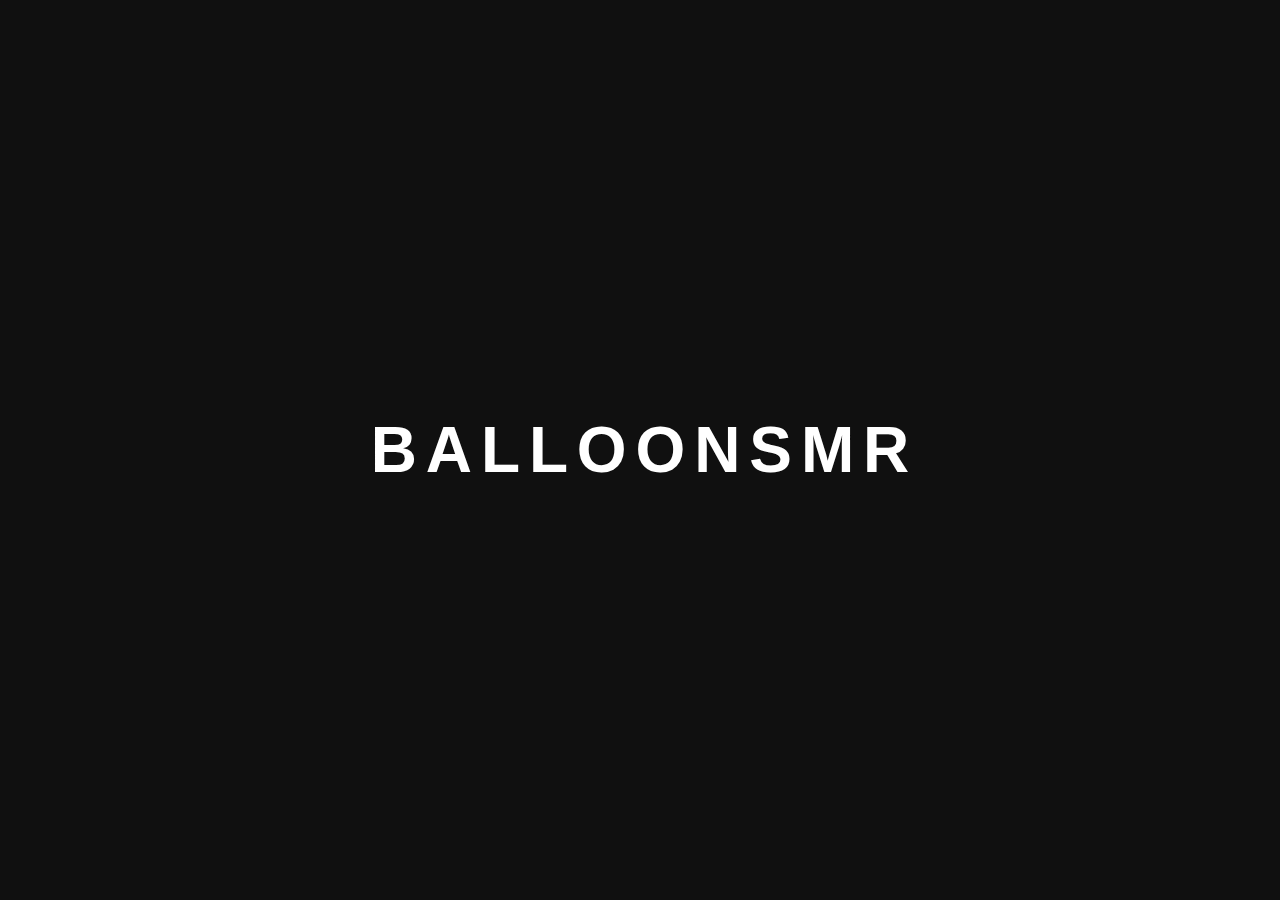
<file: buttontest.html>
<!DOCTYPE html>
<html lang="nl">
<head>
    <meta charset="UTF-8">
    <meta name="viewport" content="width=device-width, initial-scale=1.0">
    <title>Interactive Blinking Divs</title>
    <style>
body {
    display: flex;
    justify-content: center;
    align-items: center;
    height: 100vh;
    margin: 0;
    background: #101010;
    color: #fff;
    font-family: 'Arial', sans-serif;
}

.wave-text span {
    display: inline-block;
    font-size: 4rem;
    animation: wave 2s ease-in-out infinite;
}

.wave-text span:nth-child(n) {
    animation-delay: calc(0.2s * (var(--i) - 1));
}

.wave-text span:nth-child(1) { --i: 1; }
.wave-text span:nth-child(2) { --i: 2; }
.wave-text span:nth-child(3) { --i: 3; }
.wave-text span:nth-child(4) { --i: 4; }
.wave-text span:nth-child(5) { --i: 5; }
.wave-text span:nth-child(6) { --i: 6; }
.wave-text span:nth-child(7) { --i: 7; }
.wave-text span:nth-child(8) { --i: 8; }
.wave-text span:nth-child(9) { --i: 9; }
.wave-text span:nth-child(10) { --i: 10; }

@keyframes wave {
    0%, 100% {
        transform: translateY(0);
    }
    50% {
        transform: translateY(-20px);
    }
}


    </style>
</head>
<body>

    <div class="wave-container">
        <h1 class="wave-text">
                <span>B</span>
                <span>A</span>
                <span>L</span>
                <span>L</span>
                <span>O</span>
                <span>O</span>
                <span>N</span>
                <span>S</span>
                <span>M</span>
                <span>R</span>              
        </h1>
    </div>
    
</body>
</html>
</file>
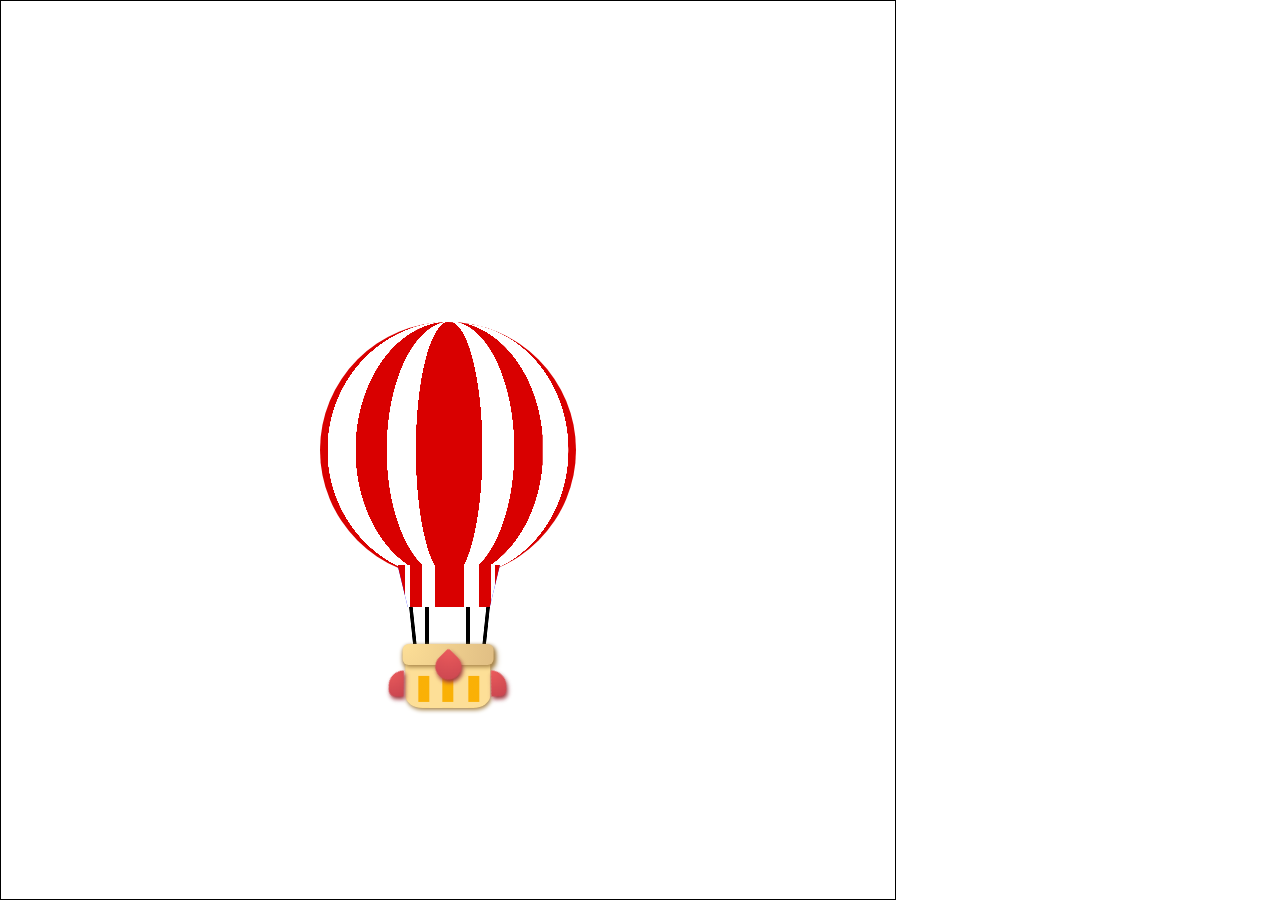
<file: index-week1.html>
<!DOCTYPE html>
<html lang="en">
  <head>
    <meta charset="UTF-8" />
    <meta name="viewport" content="width=device-width, initial-scale=1.0" />
    <title>Document</title>
  </head>

  <style>
    * {
      margin: 0;
      padding: 0;
      box-sizing: border-box;
    }

    :root {
      --size: 20vw;
      --height: 0vh;
      --hoogte: 0em;
      --balloon-color: #d90000;
      --balloon-color-secundaire: #fff;
    }

    body {
      display: grid;
      height: 100vh;
      place-items: baseline;
    }

    main {
      min-width: 70vw;
      height: 100vh;
      background: transparent;
      display: grid;
      place-items: center;
      overflow: hidden;

      border: solid 1px black;
    }

    ul {
      list-style: none;
    }

    /* ballon, ballononderkant en touwen styling */
    li:nth-child(1) {
      position: relative;
      height: calc(var(--size) + var(--height));
      width: var(--size);
      border-radius: 50%;
      aspect-ratio: 1;
      background-color: blue;
      background-repeat: no-repeat;

      transform: translateY(var(--hoogte));

      background-image: linear-gradient(
          90deg,
          transparent 49.5%,
          var(--balloon-color) 0 51.7%,
          transparent 51.7%
        ),
        radial-gradient(at right center, var(--balloon-color) 71%, transparent 71.1%),
        radial-gradient(at right center, var(--balloon-color-secundaire) 71%, transparent 71.1%),
        radial-gradient(at right center, var(--balloon-color) 71%, transparent 71.1%),
        radial-gradient(at right center, var(--balloon-color-secundaire) 71%, transparent 71.1%),
        radial-gradient(at right center, var(--balloon-color) 71%, transparent 71.1%),
        radial-gradient(at left center, var(--balloon-color) 71%, transparent 71.1%),
        radial-gradient(at left center, var(--balloon-color-secundaire) 71%, transparent 71.1%),
        radial-gradient(at left center, var(--balloon-color) 71%, transparent 71.1%),
        radial-gradient(at left center, var(--balloon-color-secundaire) 70%, transparent 70.1%),
        radial-gradient(at left center, var(--balloon-color) 71%, transparent 71.1%);

      background-size: 100% 100%, 13% 100%, 25% 100%, 37% 100%, 48% 100%,
        61% 100%, 13% 100%, 25% 100%, 37% 100%, 44.35% 100%, 61% 100%;

      background-position: 0 0, calc(100% - var(--size) + 58%) 0em,
        calc(100% - var(--size) + 68%) 0em, calc(100% - var(--size) + 81%) 0em,
        calc(100% - var(--size) + 98%) 0em, calc(100% - var(--size) + 130%) 0em,
        calc(100% - var(--size) + 73%) 0em, calc(100% - var(--size) + 101%) 0em,
        calc(100% - var(--size) + 138%) 0em, calc(100% - var(--size) + 175%) 0em,
        calc(100% - var(--size) + 284%) 0em;

      /* onderkant ballon  styling */
      &:after {
        content: "";
        position: absolute;
        top: calc(calc(var(--size) / 1.055) + var(--height));
        left: calc(var(--size) / 3.3);
        height: calc(var(--size) / 6);
        width: calc(var(--size) / 2.5);
        background-color: blue;
        clip-path: polygon(0 0, 100% 0, 90% 100%, 10% 100%);
        background-image: linear-gradient(
          90deg,
          var(--balloon-color) 7%,
          var(--balloon-color-secundaire) 0 12%,
          var(--balloon-color) 0 24%,
          var(--balloon-color-secundaire) 0 36%,
          var(--balloon-color) 0 65%,
          var(--balloon-color-secundaire) 0 79%,
          var(--balloon-color) 0 91%,
          var(--balloon-color-secundaire) 0 95%,
          var(--balloon-color) 0
        );
      }

      /* touwen styling */
      &:before {
        content: "";
        position: absolute;
        top: calc(calc(var(--size) / 1.0585 + 17%) + var(--height));
        left: calc(var(--size) / 2.89);
        height: calc(var(--size) / 6);
        width: calc(var(--size) / 3.15);
        background-color: transparent;
        background-image: 
          linear-gradient(90deg,transparent 20%, black 0 25%, transparent 25%),
          linear-gradient(84deg, transparent 5%, black 5.8% 9.2%, transparent 10%),
          linear-gradient(90deg, transparent 70%, black 0 75%, transparent 75%),
          linear-gradient(96deg, transparent 90%, black 90.8% 94.2%, transparent 95%)
      }
    }

    /* mandje styling */
    li:nth-child(2) {
      --border-radius-mandje: 20%;
      aspect-ratio: 1;

      position: absolute;
      height: calc(var(--size) / 4);
      width: calc(var(--size) / 3);

      transform: translate(100%, calc(var(--size) - 297% + var(--hoogte)));

      border-radius: var(--border-radius-mandje);
      filter: drop-shadow(#a68347 1px 2px 2px);

      background-image: linear-gradient(
          #fddf97 50%,
          transparent 0 90%,
          #fddf97 0
        ),
        linear-gradient(
          90deg,
          #fddf97 15%,
          hsl(42, 96%, 50%) 0 28%,
          #fddf97 0 44%,
          hsl(42, 96%, 50%) 0 57%,
          #fddf97 0 74%,
          hsl(42, 96%, 50%) 0 87%,
          #fddf97 0
        ),
        radial-gradient(circle at top left, #fddf97, #e0be84);
      /* streepjes styling */
      &::after {
        content: "";
        position: absolute;
        height: calc(var(--size) / 12);
        width: calc(var(--size) / 2.8);
        transform: translate(calc(var(--size) - 283%), 0);
        border-radius: 6px 6px;
        background: radial-gradient(circle at top left, #fddf97, #e0be84);
        filter: drop-shadow(#a68347 1px 2px 2px);
      }
    }
    /* zakjes stylng */
    li:nth-of-type(3) {
        position: absolute;
        height: calc(var(--size) / 10);
        width: calc(var(--size) / 10);
        background: radial-gradient(at top left, #ec5c5c, #c8444f);
        filter: drop-shadow(#9e343c 3px 1px 2px);
        border-top-left-radius: 30%;
        border-top-right-radius: 150%;
        border-bottom-right-radius: 150%;
        border-bottom-left-radius: 150%;
        transform: rotate(45deg) translate(calc(513% + var(--hoogte) / 1.42 + 15%), calc(var(--size) / 10 - 226% + var(--hoogte) / 1.42 + 15%));

        &::after{
            content: '';
            position: absolute;
            height: calc(var(--size) / 10);
            width: calc(var(--size) / 17);
            background: radial-gradient(circle at top left, #ec5c5c, #c8444f);
            border-radius: 50vw 0px 0px 20vw;
            transform: rotate(-44deg) translate(-319%, 84%);
        }

        &::before{
            content: '';
            position: absolute;
            height: calc(var(--size) / 10);
            width: calc(var(--size) / 17);
            background: radial-gradient(circle at top left, #ec5c5c, #c8444f);
            border-radius: 0 50vw 20vw 0;
            transform: rotate(-46deg) translate(356%, 84%);
        }
    }
  </style>

  <body>
    <main>
      <ul>
        <li></li>
        <li></li>
        <li></li>
      </ul>
    </main>
  </body>
</html>
</file>
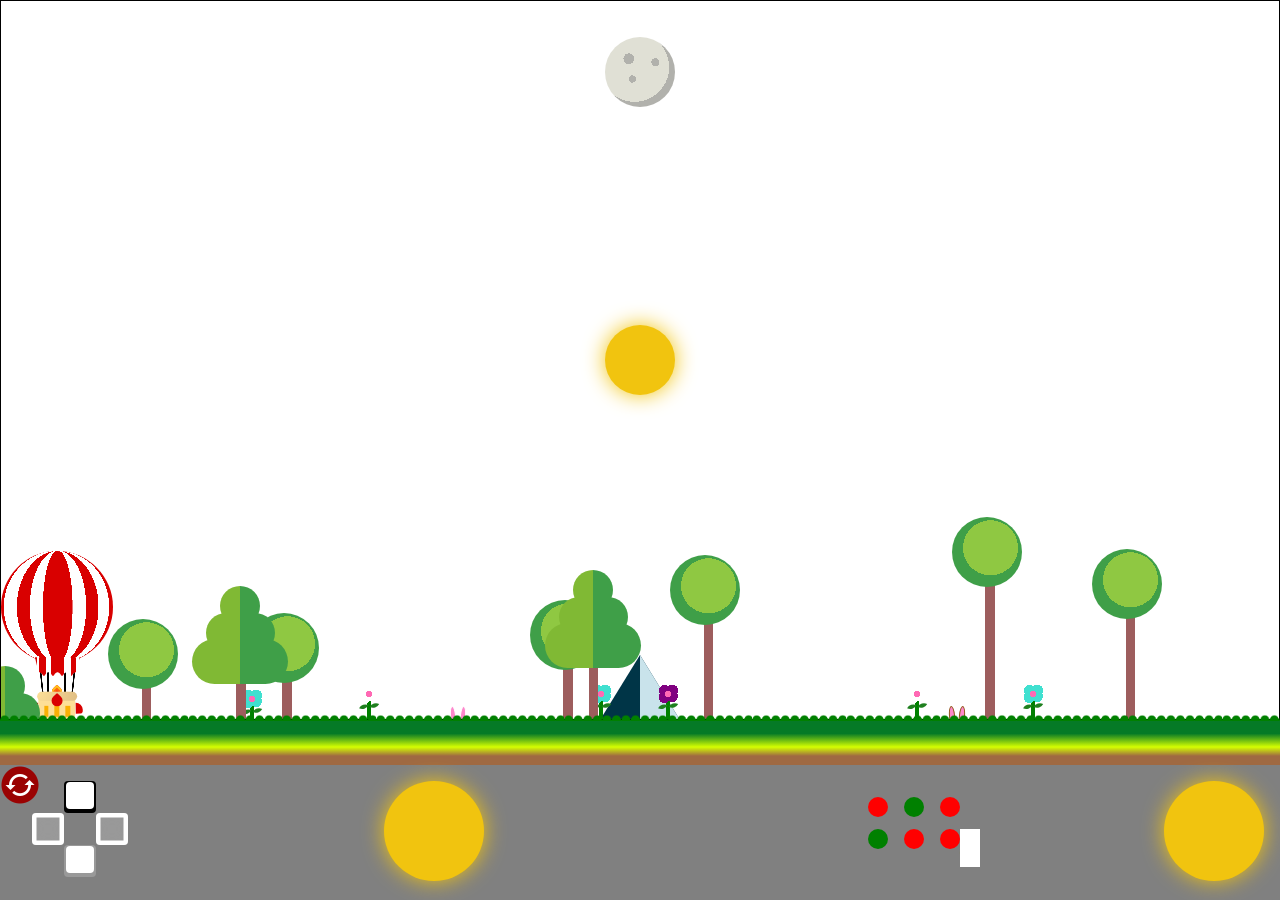
<file: index-week3.html>
<!DOCTYPE html>
<html lang="en">
  <head>
    <meta charset="UTF-8" />
    <meta name="viewport" content="width=device-width, initial-scale=1.0" />
    <title>Luchtballon</title>
    <link rel="stylesheet" href="css/style copy.css">
  </head>
  <body>
    <main>
      <section></section> <!-- zon -->
      <section></section> <!-- maan -->
      <ul>  <!-- balloon -->
        <li></li>
        <li></li>
        <li></li>
        <li></li>
      </ul>

      <ul>  <!-- wolken -->
        <li></li>
        <li></li>
        <li></li>
        <li></li>
        <li></li>
        <li></li>
        <li></li>
        <li></li>
      </ul>

      <p>*</p>    <!-- sterren -->
      <p>*</p>
      <p>*</p>
      <p>*</p>

      <ul>  <!-- bomen -->
        <li><div></div></li>  <!-- boom1 -->
        <li><div></div></li>
        <li><div></div></li>
        <li><div></div></li>
        <li><div></div></li>
        <li><div></div></li>
        <li><div></div></li>
        <li><div></div></li>
        <li><article></article></li>  <!-- boom2 -->
        <li><article></article></li>
        <li><article></article></li>
        <li><article></article></li>
        <li><article></article></li>
        <ol><li><div></div><div></div></li></ol>    <!-- bunny -->
        <ol><li><div></div><div></div></li></ol>    <!-- bunny -->
      </ul>

      <ul>
        <li></li>
        <li></li>
        <li></li>
        <li></li>
        <li></li>
        <li></li>
        <li></li>
        <li></li>
        <li></li>
        <li></li>
      </ul>

      <ul>
        <li></li>
      </ul>

    </main>
    <footer>
    </footer>
    <header>
      <!-- Checkboxen voor de posities links en rechts -->
      <input type="checkbox" id="ctrl-lr-1" hidden>
      <input type="checkbox" id="ctrl-lr-2" hidden>
      <input type="checkbox" id="ctrl-lr-3" hidden>
      <input type="checkbox" id="ctrl-lr-4" hidden>
      <input type="checkbox" id="ctrl-lr-5" hidden>
      <input type="checkbox" id="ctrl-lr-6" hidden>
      <input type="checkbox" id="ctrl-lr-7" hidden>
      <input type="checkbox" id="ctrl-lr-8" hidden>
      <input type="checkbox" id="ctrl-lr-9" hidden>
      <input type="checkbox" id="ctrl-lr-10" hidden>
      <input type="checkbox" id="ctrl-lr-11" hidden>
      <input type="checkbox" id="ctrl-lr-12" hidden>
      <input type="checkbox" id="ctrl-lr-13" hidden>
      <input type="checkbox" id="ctrl-lr-14" hidden>
      <input type="checkbox" id="ctrl-lr-15" hidden>
      <input type="checkbox" id="ctrl-lr-16" hidden>
      <input type="checkbox" id="ctrl-lr-17" hidden>
      <input type="checkbox" id="ctrl-lr-18" hidden>
      <input type="checkbox" id="ctrl-lr-19" hidden>

      <!-- Checkboxen voor de posities omhoog en omlaag -->
      <input type="checkbox" id="ctrl-tb-1" hidden>
      <input type="checkbox" id="ctrl-tb-2" hidden>
      <input type="checkbox" id="ctrl-tb-3" hidden>
      <input type="checkbox" id="ctrl-tb-4" hidden>
      <input type="checkbox" id="ctrl-tb-5" hidden>
      <input type="checkbox" id="ctrl-tb-6" hidden>
      <input type="checkbox" id="ctrl-tb-7" hidden>
      <input type="checkbox" id="ctrl-tb-8" hidden>
      <input type="checkbox" id="ctrl-tb-9" hidden>
      <input type="checkbox" id="ctrl-tb-10" hidden>
      <input type="checkbox" id="ctrl-tb-11" hidden>
      <input type="checkbox" id="ctrl-tb-12" hidden>

      <input type="checkbox" id="daynight" hidden>
      <input type="checkbox" id="mountain" hidden>
      



      <!-- left right controls -->
      <ul>

        <li>
          <label for="ctrl-lr-1"></label>
          <label for="ctrl-lr-2"></label>
          <label for="ctrl-lr-3"></label>
          <label for="ctrl-lr-4"></label>
          <label for="ctrl-lr-5"></label>
          <label for="ctrl-lr-6"></label>
          <label for="ctrl-lr-7"></label>
          <label for="ctrl-lr-8"></label>
          <label for="ctrl-lr-9"></label>
          <label for="ctrl-lr-10"></label>
          <label for="ctrl-lr-11"></label>
          <label for="ctrl-lr-12"></label>
          <label for="ctrl-lr-13"></label>
          <label for="ctrl-lr-14"></label>
          <label for="ctrl-lr-15"></label>
          <label for="ctrl-lr-16"></label>
          <label for="ctrl-lr-17"></label>
          <label for="ctrl-lr-18"></label>
          <label for="ctrl-lr-19"></label>
        </li>
      </ul>

       <!-- top bottom controls       -->
      <ul>
        <li><div></div></li>
        <li><div></div></li>
        <li>
          <label for="ctrl-tb-1"></label>
          <label for="ctrl-tb-2"></label>
          <label for="ctrl-tb-3"></label>
          <label for="ctrl-tb-4"></label>
          <label for="ctrl-tb-5"></label>
          <label for="ctrl-tb-6"></label>
          <label for="ctrl-tb-7"></label>
          <label for="ctrl-tb-8"></label>
          <label for="ctrl-tb-9"></label>
          <label for="ctrl-tb-10"></label>
          <label for="ctrl-tb-11"></label>
          <label for="ctrl-tb-12"></label>
        </li>
      </ul>



      <a href="index.html"><img src="redo.png"></a>

      <label for="daynight"></label>
      <label for="mountain"></label>

      <div>
        <label for="scale-balloon-sm"><input type="radio" id="scale-balloon-sm" name="scale-balloon" hidden></label>
        <label for="scale-balloon-m"><input type="radio" id="scale-balloon-m" name="scale-balloon" hidden checked></label>
        <label for="scale-balloon-l"><input type="radio" id="scale-balloon-l" name="scale-balloon" hidden></label>
      </div>
      <div>
        <label for="kleur-ballon-1"><input type="radio" id="kleur-ballon-1" name="kleur-ballon" hidden checked></label>
        <label for="kleur-ballon-2"><input type="radio" id="kleur-ballon-2" name="kleur-ballon" hidden></label>
        <label for="kleur-ballon-3"><input type="radio" id="kleur-ballon-3" name="kleur-ballon" hidden></label>
      </div>
      <div>
        <section></section>
        <h1>1</h1>
        <h1>2</h1>
        <h1>3</h1>
        <h1>4</h1>
        <h1>5</h1>
      </div>

    </header>
  </body>
</html>
</file>
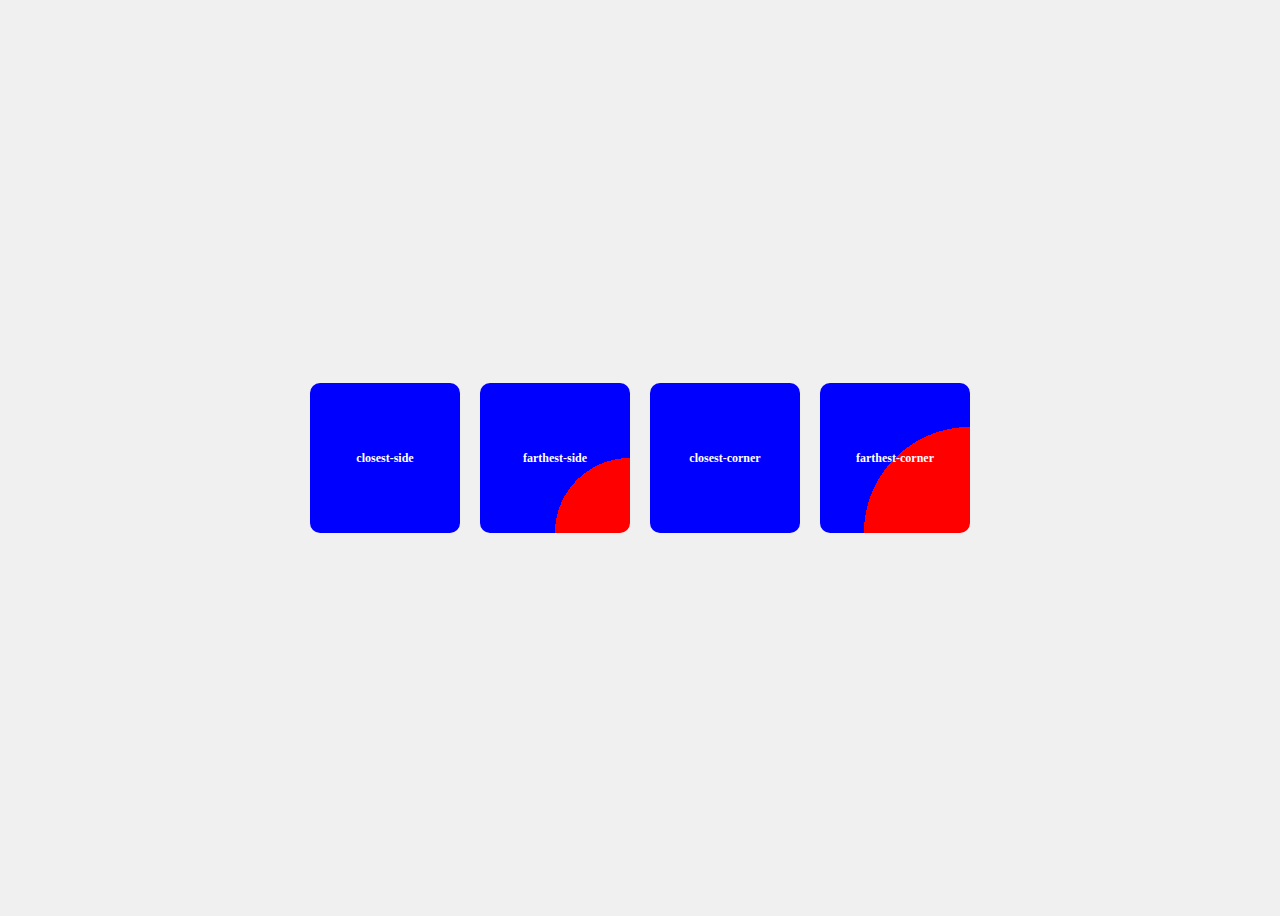
<file: radialgroootte.html>
<!DOCTYPE html>
<html lang="nl">
<head>
    <meta charset="UTF-8">
    <meta name="viewport" content="width=device-width, initial-scale=1.0">
    <title>Radial Gradient Groottes</title>
    <style>
        body {
            display: flex;
            gap: 20px;
            justify-content: center;
            align-items: center;
            height: 100vh;
            background-color: #f0f0f0;
        }

        .box {
            width: 150px;
            height: 150px;
            display: flex;
            align-items: center;
            justify-content: center;
            font-size: 12px;
            font-weight: bold;
            color: white;
            text-align: center;
            border-radius: 10px;
        }

        .closest-side {
            background: radial-gradient(closest-side at 100% 100%, red 50%, blue 50%);
        }

        .farthest-side {
            background: radial-gradient(farthest-side at 100% 100%, red 50%, blue 50%);
        }

        .closest-corner {
            background: radial-gradient(closest-corner at 100% 100%, red 50%, blue 50%);
        }

        .farthest-corner {
            background: radial-gradient(farthest-corner at 100% 100%, red 50%, blue 50%);
        }
    </style>
</head>
<body>

    <div class="box closest-side">closest-side</div>
    <div class="box farthest-side">farthest-side</div>
    <div class="box closest-corner">closest-corner</div>
    <div class="box farthest-corner">farthest-corner</div>

</body>
</html>
</file>
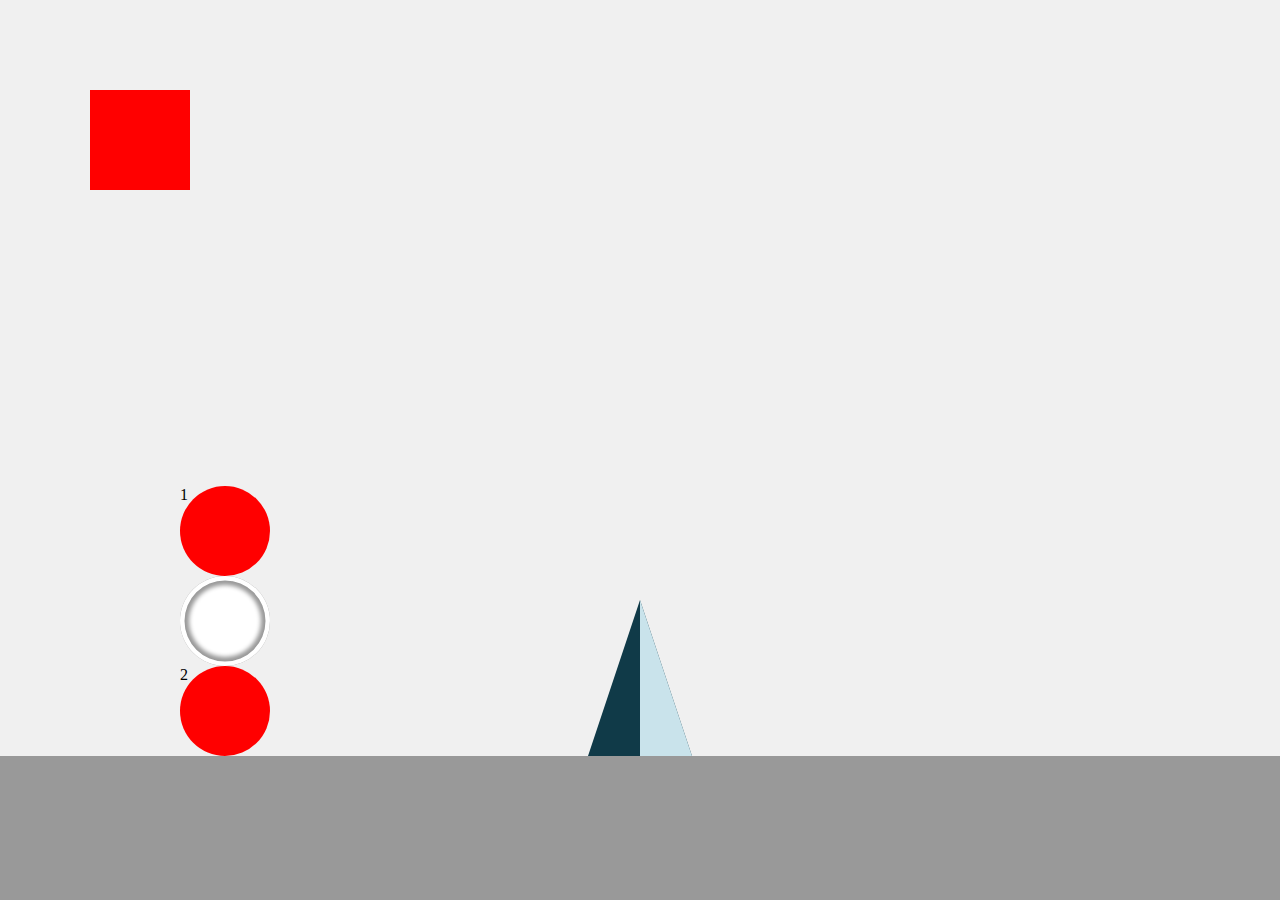
<file: test2.html>
<!DOCTYPE html>
<html lang="nl">
<head>
    <meta charset="UTF-8">
    <meta name="viewport" content="width=device-width, initial-scale=1.0">
    <title>Slider met Navigatie</title>
    <style>
        body {
            margin: 0;
            display: flex;
            justify-content: center;
            align-items: center;
            height: 100vh;
            background-color: #f0f0f0;
        }

        .container {
            position: absolute;
            width: 100%;
            height: 16vmin;
            left: 0;
            bottom: 0;
            background: #999;
        }

        #move {
            position: relative;
            width: 10vmin;
            height: 30vmin;
            left: 20vmin;
            bottom: 30vmin;
            overflow: hidden;
        }

        #move div {
            position: absolute;
            width: 10vmin;
            height: calc(20vmin * 10);
            display: flex;
            flex-direction: column;
            transition: transform 0.5s ease;
            z-index: 1;
            gap: 10vmin;
        }

        #move::before, #move::after {
            content: "";
            position: absolute;
            width: 10vmin;
            height: 10vmin;
            background: white;
            border-radius: 50%;
            box-shadow: inset 0 0 0 0.5vmin white, inset 0 0 0.5vmin 1vmin #999;
            z-index: 2;
            pointer-events: none;
            top: 10vmin;
        }


        #move label {
            width: 10vmin;
            background-color: red;
            height: 10vmin;
            border-radius: 50%;
            cursor: pointer;
        }

        input[type="checkbox"] {
            display: none;
        }

        /* Positiecontrole met :has() */
        body:has(#pos1:checked) #move div { transform: translateY(0); }
        body:has(#pos2:checked) #move div { transform: translateY(-20vmin); }
        body:has(#pos3:checked) #move div { transform: translateY(-40vmin); }
        body:has(#pos4:checked) #move div { transform: translateY(-60vmin); }
        body:has(#pos5:checked) #move div { transform: translateY(-80vmin); }
        body:has(#pos6:checked) #move div { transform: translateY(-100vmin); }
        body:has(#pos7:checked) #move div { transform: translateY(-120vmin); }
        body:has(#pos8:checked) #move div { transform: translateY(-140vmin); }
        body:has(#pos9:checked) #move div { transform: translateY(-160vmin); }
        body:has(#pos10:checked) #move div { transform: translateY(-180vmin); }
        

    
        body:has(#pos1:checked) .box{ top: 10vmin}
        body:has(#pos2:checked) .box{ top: 15vmin}
        body:has(#pos3:checked) .box{ top: 20vmin}
        body:has(#pos4:checked) .box{ top: 25vmin}
        body:has(#pos5:checked) .box{ top: 30vmin}
        body:has(#pos6:checked) .box{ top: 35vmin}
        body:has(#pos7:checked) .box{ top: 40vmin}
        body:has(#pos8:checked) .box{ top: 45vmin}
        

        .box{
            background-color: red;
            width: 100px;
            height: 100px;
            position: absolute;
            top: 10vmin;
            left: 10vmin;
        }
        .test{
            position: absolute;
            margin: auto;
            bottom: 0;
            left: 0;
            right: 0;
            width: 0;
            height: 0;
            border-style: solid;
            border-width: 0 100px 300px 100px;
            border-color: transparent transparent #103a48 transparent;

            &::before{
                content: "";
                position: absolute;
                margin: auto;
                width: 0;
                height: 0;
                border-style: solid;
                border-width: 300px 0 0 100px;
                border-color: transparent transparent transparent #c9e3eb;
            }
        }
    </style>
</head>
<body>
    <div class="test"></div>
    <div class="box"></div>
    <div class="container">
        <!-- Checkboxen voor de posities -->
        <input type="checkbox" id="pos1" hidden>
        <input type="checkbox" id="pos2" hidden>
        <input type="checkbox" id="pos3" hidden>
        <input type="checkbox" id="pos4" hidden>
        <input type="checkbox" id="pos5" hidden>
        <input type="checkbox" id="pos6" hidden>
        <input type="checkbox" id="pos7" hidden>
        <input type="checkbox" id="pos8" hidden>
        <input type="checkbox" id="pos9" hidden>
        <input type="checkbox" id="pos10" hidden>

        <!-- De slider met labels -->
        <div id="move">
            <div>
                <label for="pos1" class="step">1</label>
                <label for="pos2" class="step">2</label>
                <label for="pos3" class="step">3</label>
                <label for="pos4" class="step">4</label>
                <label for="pos5" class="step">5</label>
                <label for="pos6" class="step">6</label>
                <label for="pos7" class="step">7</label>
                <label for="pos8" class="step">8</label>
                <label for="pos9" class="step">9</label>
                <label for="pos10" class="step">10</label>
            </div>
        </div>
    </div>
</body>
</html>
</file>
<file: css/style copy.css>
* {
  margin: 0;
  padding: 0;
  box-sizing: border-box;
  user-select: none;
}

html{
  /* overflow: hidden; */
}

ul, li{
    list-style: none;
}

:root {
  --size: clamp(5rem, 15vw, 7rem);
  --height: 0vh;
  --hoogte: 200px;
  --balloon-color: #d90000;
  --balloon-color-secundaire: #fff;
  --button-left-right-size:clamp(1.8em, 5vw, 2em);
  --daynight-time: 5s;
  --size-moon-sun: 70px;
}

body {
  display: grid;
  height: 100vh;
  place-items: baseline;
  grid-template-rows: 1fr 1fr;
  /* background-image: linear-gradient(to bottom, #b7eaff 0%,#94dfff 100%); */
  /* background: linear-gradient(to bottom, #071B26 0%,#071B26 30%,#8A3B12 80%,#240E03 100%) */
  /* animation: sky 20s linear infinite; */
}

main {
  min-width: 100%;
  height: 80vh;
  display: grid;
  place-items: center;
  overflow: hidden;
  position: relative;
  border: solid 1px black;
  z-index: -3;

  section:nth-of-type(1){
    background: #f1c40f;
    box-shadow: 0px 0px 21px 0px #f1c40f;
    width: var(--size-moon-sun);
    height: var(--size-moon-sun);
    border-radius: 50%;
    
    position: absolute;
    /* transform: translate(36vw, -11vh); */
  }
  section:nth-of-type(2){
    background: #E0E0D5;
    background-image: 
    radial-gradient(circle at 42% 43%, transparent 61%, #B1B1AC 0%), radial-gradient(circle at 34% 31%, #B1B1AC 8%, transparent 0%), radial-gradient(circle at 72% 36%, #B1B1AC 6%, transparent 0%), radial-gradient(circle at 39% 60%, #B1B1AC 6%, transparent 0%);
    box-shadow: 0px 0px 21px 0px #fff;
    width: var(--size-moon-sun);
    height: var(--size-moon-sun);
    border-radius: 50%;
    position: absolute;

    transform: translate(0vw, -32vh);
  }

  ul:first-of-type {
  position: absolute;
  bottom: calc(var(--size) /2);
  left: 0;
  z-index: 1;
  transition: all 500ms linear(
    /* Start to 1st bounce */
    0, 0.004, 0.016, 0.035, 0.063 9.1%, 0.141, 0.25, 0.391, 0.563, 0.765, 1,
    /* 1st to 2nd bounce */
    0.891, 0.813 45.5%, 0.785, 0.766, 0.754, 0.75, 0.754, 0.766, 0.785, 0.813 63.6%, 0.891, 1 72.7%,
    /* 2nd to 3rd bounce */
    0.973, 0.953, 0.941, 0.938, 0.941, 0.953, 0.973, 1,
    /* 3rd bounce to end */
    0.988, 0.984, 0.988, 1
  ); /* custom */


      /* ballon, ballononderkant en touwen styling */
  li:nth-child(1) {
  position: relative;
  height: calc(var(--size) + var(--height));
  width: var(--size);
  border-radius: 50%;
  aspect-ratio: 1;
  background-color: blue;
  background-repeat: no-repeat;

  background-image: linear-gradient(
      90deg,
      transparent 49%,
      var(--balloon-color) 0 52%,
      transparent 0
    ),
    radial-gradient(at right center, var(--balloon-color) 71%, transparent 71.1%),
    radial-gradient(at right center, var(--balloon-color-secundaire) 71%, transparent 71.1%),
    radial-gradient(at right center, var(--balloon-color) 71%, transparent 71.1%),
    radial-gradient(at right center, var(--balloon-color-secundaire) 71%, transparent 71.1%),
    radial-gradient(at right center, var(--balloon-color) 71%, transparent 71.1%),
    radial-gradient(at left center, var(--balloon-color) 71%, transparent 71.1%),
    radial-gradient(at left center, var(--balloon-color-secundaire) 71%, transparent 71.1%),
    radial-gradient(at left center, var(--balloon-color) 71%, transparent 71.1%),
    radial-gradient(at left center, var(--balloon-color-secundaire) 70%, transparent 70.1%),
    radial-gradient(at left center, var(--balloon-color) 71%, transparent 71.1%);

  background-size: 100% 100%, 13% 100%, 25% 100%, 37% 100%, 48% 100%,
    61% 100%, 13% 100%, 25% 100%, 37% 100%, 44.35% 100%, 61% 100%;

  background-position: 0 0, calc(100% - var(--size) + 58%) 0em,
    calc(100% - var(--size) + 68%) 0em, calc(100% - var(--size) + 81%) 0em,
    calc(100% - var(--size) + 98%) 0em, calc(100% - var(--size) + 130%) 0em,
    calc(100% - var(--size) + 73%) 0em, calc(100% - var(--size) + 101%) 0em,
    calc(100% - var(--size) + 138%) 0em, calc(100% - var(--size) + 175%) 0em,
    calc(100% - var(--size) + 284%) 0em;

  /* onderkant ballon  styling */
  &:after {
    content: "";
    position: absolute;
    top: calc(calc(var(--size) / 1.055) + var(--height));
    left: calc(var(--size) / 3.3);
    height: calc(var(--size) / 6);
    width: calc(var(--size) / 2.5);
    background-color: blue;
    clip-path: polygon(0 0, 100% 0, 90% 100%, 10% 100%);

    mask-image: url(../onderkantluchtballon.png);
    mask-size: cover;
    mask-repeat: no-repeat;
    mask-position: center;
    mask-mode: luminance;
    
    background-image: linear-gradient(90deg, 
      var(--balloon-color) 5%, 
      var(--balloon-color-secundaire) 0 9.5%, 
      var(--balloon-color) 0 23.4%, 
      var(--balloon-color-secundaire) 0 35.6%, 
      var(--balloon-color) 0 65.3%, 
      var(--balloon-color-secundaire) 0 79.4%, 
      var(--balloon-color) 0 91.2%, 
      var(--balloon-color-secundaire) 0 97%, 
      var(--balloon-color) 0);
  }

  /* touwen styling */
  &:before {
    content: "";
    position: absolute;
    top: calc(calc(var(--size) / 1.0585 + 12%) + var(--height));
    left: calc(var(--size) / 2.89);
    height: calc(var(--size) / 5);
    width: calc(var(--size) / 3.15);
    background-color: transparent;
    background-image: 
      linear-gradient(90deg,transparent 20%, black 0 25%, transparent 25%),
      linear-gradient(84deg, transparent 5%, black 5.8% 9.2%, transparent 10%),
      linear-gradient(90deg, transparent 70%, black 0 75%, transparent 75%),
      linear-gradient(96deg, transparent 90%, black 90.8% 94.2%, transparent 95%)
  }
}

/* mandje styling */
li:nth-child(2) {
  z-index: 3;
  --border-radius-mandje: 20%;
  aspect-ratio: 1;

  position: absolute;
  height: calc(var(--size) / 4);
  width: calc(var(--size) / 3);

  transform: translate(100%, calc(var(--size) - 297%));

  border-radius: var(--border-radius-mandje);

  background-image: linear-gradient(
      #fddf97 50%,
      transparent 0 90%,
      #fddf97 0
    ),
    linear-gradient(
      90deg,
      #fddf97 15%,
      hsl(42, 96%, 50%) 0 28%,
      #fddf97 0 44%,
      hsl(42, 96%, 50%) 0 57%,
      #fddf97 0 74%,
      hsl(42, 96%, 50%) 0 87%,
      #fddf97 0
    ),
    radial-gradient(circle at top left, #fddf97, #e0be84);
  /* streepjes styling */
  &::after {
    content: "";
    position: absolute;
    height: calc(var(--size) / 12);
    width: calc(var(--size) / 2.8);
    transform: translate(calc(var(--size) - 283%), 0);
    border-radius: 6px 6px;
    background: radial-gradient(circle at top left, #fddf97, #e0be84);
  }
}
/* zakjes stylng */
li:nth-of-type(3) {
  z-index: 4;
    position: absolute;
    height: calc(var(--size) / 10);
    width: calc(var(--size) / 10);
    background: var(--balloon-color);
    border-top-left-radius: 30%;
    border-top-right-radius: 150%;
    border-bottom-right-radius: 150%;
    border-bottom-left-radius: 150%;
    transform: rotate(45deg) translate(calc(52.3% * 10), calc(-11.5% * 10));

    &::after{
        content: '';
        position: absolute;
        height: calc(var(--size) / 10);
        width: calc(var(--size) / 17);
        background: var(--balloon-color);
        border-radius: 50vw 0px 0px 20vw;
        transform: rotate(-44deg) translate(-319%, 84%);
    }

    &::before{
        content: '';
        position: absolute;
        height: calc(var(--size) / 10);
        width: calc(var(--size) / 17);
        background: var(--balloon-color);
        border-radius: 0 50vw 20vw 0;
        transform: rotate(-46deg) translate(356%, 84%);
    }
}

li:nth-of-type(4) {
  z-index: 2;
  position: absolute;
  width: calc(var(--size) / 11);
  height: calc(var(--size) / 11);
  background-color: #F33C04;
  border-top-left-radius: 30%;
  border-top-right-radius: 150%;
  border-bottom-right-radius: 150%;
  border-bottom-left-radius: 150%;
  transform: rotate(45deg) translate(518%, -189%);
  box-shadow: 1px 1px 0 1px #FFC11F inset, 2px 2px 0 2px #FE650C inset;
  transition: box-shadow 10s;
}

}
/* wolk  */
ul:nth-of-type(2){
    position: absolute;
    top: 2vh;
    --wolk-color: #fff;
    --wolk-size: 1;


    li{
        position: absolute;
        height: clamp(1em, 3vw, calc(var(--wolk-size) * 1.5em / 10));
        width: clamp(3em, 10vw, calc(var(--wolk-size) * 5.5em / 10)) ;
        background-color: var(--wolk-color);
        border-radius: 5rem;
        bottom: 0;
        animation: --wolken calc(var(--index-wolk-snelheid) / 2 * 80s) linear infinite;
        left: -77vw;
        top: calc(var(--index-wolk)* 1.6em);
        z-index: 2;

        &::after{
        content: '';
        position: absolute;
        width: clamp(27px, 5vw, calc(var(--wolk-size) * 49px / 10));
        height: clamp(30px, 6vw, calc(var(--wolk-size) * 47px / 10));
        border-radius: 50%;
        background-color: var(--wolk-color);
        /* background-image: radial-gradient(circle at 41% 78%, transparent 69%, #fff 0); */
        right: 10%;
        bottom: 0;
    }

    &::before{
        content: '';
        position: absolute;
        width: clamp(21px, 5vw, calc(var(--wolk-size) * 40px / 10));
        height: clamp(25px, 5vw, calc(var(--wolk-size) * 40px / 10));
        border-radius: 50%;
        background-color: var(--wolk-color);
        /* background-image: radial-gradient(circle at 35% 22%, #fff 9%, transparent 0); */
        bottom: 0;
        left: 10%;
    }
  }

    li:nth-of-type(1){--index-wolk-snelheid:2;  --index-wolk: 1; animation-delay: 0s; --wolk-size:6; z-index: 0;};
    li:nth-of-type(2){--index-wolk-snelheid:2; --index-wolk: 2; animation-delay: 30s; --wolk-size:7; };
    li:nth-of-type(3){--index-wolk-snelheid:3; --index-wolk: 3; animation-delay: 55s; --wolk-size:10;};
    li:nth-of-type(4){--index-wolk-snelheid:3; --index-wolk: 4; animation-delay: 2s; --wolk-size:9;};
    li:nth-of-type(5){--index-wolk-snelheid:4;  --index-wolk: 5; animation-delay: 0s; --wolk-size:6; z-index: 0;};
    li:nth-of-type(6){--index-wolk-snelheid:4; --index-wolk: 4; animation-delay: 45s; --wolk-size:7;};
    li:nth-of-type(7){--index-wolk-snelheid:5; --index-wolk: 5; animation-delay: 15s; --wolk-size:11; z-index: 0;}};
    li:nth-of-type(8){--index-wolk-snelheid:5; --index-wolk: 2; animation-delay: 70s; --wolk-size:6; z-index: 0;};
}

/* bomen styling */
ul:nth-of-type(3){
  position: absolute;
  bottom: 0;
  height: 100%;
  width: 100%;
  container-type: inline-size;
	container-name: --trees;

  li{
    position: absolute;
    width: clamp(.4em, 4vw, .6em);
    height: clamp(2em, calc(var(--index-stam) * 1.5vw), 12em);
    background: #9D5D5D;
    bottom: 0;
    left: calc(var(--index-stam) * 11%);
    /* boom 1 styling */
    div {
      position: absolute;
      width: clamp(70px, 2em, 5em);
      height: clamp(70px, 2em, 5em);
      border-radius: 50%;
      top: -68px;
      right: -27px;
      background: #3F9F48;
      background-image: radial-gradient(circle at 55% 44%, #8FC842 50%, transparent 50%);
    }
  }

  li:nth-of-type(2n + 4){
    height: clamp(2em, calc(var(--index-stam) * 1vw), 12em);
  }
  > li:nth-of-type(1){--index-stam: 1;};
  > li:nth-of-type(2){--index-stam: 2;};
  > li:nth-of-type(3){--index-stam: 3; z-index: 2;};
  > li:nth-of-type(4){--index-stam: 4;};
  > li:nth-of-type(5){--index-stam: 5;};
  > li:nth-of-type(6){--index-stam: 6;};
  > li:nth-of-type(7){--index-stam: 7;};
  > li:nth-of-type(8){--index-stam: 8;};
  > li:nth-of-type(9){--index-stam: 9;};
  > li:nth-of-type(10){--index-stam: 2;};
  > li:nth-of-type(11){--index-stam: 5;};
  > li:nth-of-type(12){--index-stam: 7;};

  li:nth-of-type(n + 9){
    left: calc(var(--index-stam) * 9.2%);
    z-index: 100;
    height: clamp(5em, calc(var(--index-stam)* 1.5vw), 9em);

    /* boom 2 styling */
    article{
      position: absolute;
      left: -2.73rem;
      width: 6em;
      height: 2.8em;
      background-image: linear-gradient(to right, #80b934 50%, #3F9F48 0);
      
      border-radius: 2em;
      &::before, &::after{
        content: '';
        position: absolute;
        width: 4.3em;
        height: 2.5em;
        background-image: linear-gradient(to right, #80b934 50%, #3F9F48 0);
        border-radius: 2em;
        top: -26px;
        left: 14.3%;
      }

      &::after{
        top: -53px;
        width: 2.5em;
        left: 29%;
      }

    }
  }

  ol:hover{
    transform: translateY(-25px);
  }

  ol {
    --rabbit: #ffffff;

    left: 35%;
    bottom: -25px;
    width: 22px;
    height: 50px;
    position: absolute;
    animation: --rabbit 6s ease infinite;
   
     li {
      width: 20px;
      height: 22px;
      background-color: var(--rabbit);
      border-radius: 50%;
      &:after {
       content: "";
       position: absolute;
       top: 8px;
       left: 5px;
       background-color: black;
       border-radius: 50%;
       height: 3px;
       width: 3px;
       box-shadow: 8px 0 black;
      }
      &:before {
       content: "";
       position: absolute;
       top: 13px;
       left: 9px;
       background-color: #ff8cd0;
       border-radius: 50%;
       height: 3px;
       width: 3px;
      }
 
      div {
       left: 2px;
       top: -16px;
       height: 19px;
       width: 6px;
       background: #fd87cc;
       border: var(--rabbit) solid 1.5px;
       border-radius: 50% 50% 0 0;
       transform: rotate(-5deg);
      }
      div:nth-child(2) {
       left: auto;
       right: 2px;
       transform: rotate(5deg);
      }
     }
    }
    ol:nth-of-type(2){
      left: 74%;
      --rabbit: #8f5615;
      animation-delay: 1s;
    }

  
   }

   p{
    position: absolute;
    left: clamp(2.5em,calc(var(--index-ster) * 19vw),50em);
    top: clamp(3.5em, calc(var(--index-ster) * 7vh),6em);	
    font-size: clamp(.3em, calc(var(--index-ster) * 1vw), 2em);
    color: #fff;
    text-shadow: 0px 0px 25px #FFF;
    transition: 5s;
    opacity: 0;
    z-index: -2;
   }

   p:nth-of-type(1){--index-ster: 1;}
   p:nth-of-type(2){--index-ster: 2;}
   p:nth-of-type(3){--index-ster: 3;}
   p:nth-of-type(4){--index-ster: 4;}


   ul:nth-of-type(4){
    position: absolute;
    bottom: 0;
    height: 100%;
    width: 100%;
    container-type: inline-size;
    container-name: --flowers;

    --bloem-kleur-1: hotpink;
    --bloem-kleur-2: gold;

    --bloem-blad-kleur-1: #fff;
    --bloem-blad-kleur-2: purple;
    --bloem-blad-kleur-3: turquoise;
    

      
      li{
        position: absolute;
        bottom: 0;
        left: calc(var(--index-bloem) * 13%);
        width: 4px;
        height: clamp(10px,calc(var(--index-bloem) * 1vw) ,24px);
        background: green;
        animation: --bloem 10s linear infinite;

        &::after{
          content: '';
          position: absolute;
          width: 20px;
          height: 20px;
          top: -11px;
          left: -8px;
          background: radial-gradient(circle at 50% 50%, var(--bloem-kleur-1) 21%, transparent 0), radial-gradient(circle at 32% 67%, var(--bloem-blad-kleur-1) 30%, transparent 0), radial-gradient(circle at 71% 62%, var(--bloem-blad-kleur-1) 30%, transparent 0), radial-gradient(circle at 71% 32%, var(--bloem-blad-kleur-1) 30%, transparent 0), radial-gradient(circle at 33% 33%, var(--bloem-blad-kleur-1) 30%, transparent 0);
        }

        &::before{
          content: '';
          position: absolute;
          width: 7px;
          height: 7px;
          border-radius: 0 70px;
          background-color: #1f801f;
          box-shadow: -6px -9px #1f801f;
          left: 4px;
          top: 7px;
          transform: rotate(-63deg);
        }
      }

      li:nth-of-type(2n + 2)::after{
        background: radial-gradient(circle at 50% 50%, var(--bloem-kleur-2) 21%, transparent 0), radial-gradient(circle at 32% 67%, var(--bloem-blad-kleur-2) 30%, transparent 0), radial-gradient(circle at 71% 62%, var(--bloem-blad-kleur-2) 30%, transparent 0), radial-gradient(circle at 71% 32%, var(--bloem-blad-kleur-2) 30%, transparent 0), radial-gradient(circle at 33% 33%, var(--bloem-blad-kleur-2) 30%, transparent 0);;
      }

      li:nth-of-type(2n + 6)::after{
        background: radial-gradient(circle at 50% 50%, var(--bloem-kleur-1) 21%, transparent 0), radial-gradient(circle at 32% 67%, var(--bloem-blad-kleur-2) 30%, transparent 0), radial-gradient(circle at 71% 62%, var(--bloem-blad-kleur-2) 30%, transparent 0), radial-gradient(circle at 71% 32%, var(--bloem-blad-kleur-2) 30%, transparent 0), radial-gradient(circle at 33% 33%, var(--bloem-blad-kleur-2) 30%, transparent 0);;
      }

      li:nth-of-type(3n + 2)::after{
        background: radial-gradient(circle at 50% 50%, var(--bloem-kleur-1) 21%, transparent 0), radial-gradient(circle at 32% 67%, var(--bloem-blad-kleur-3) 30%, transparent 0), radial-gradient(circle at 71% 62%, var(--bloem-blad-kleur-3) 30%, transparent 0), radial-gradient(circle at 71% 32%, var(--bloem-blad-kleur-3) 30%, transparent 0), radial-gradient(circle at 33% 33%, var(--bloem-blad-kleur-3) 30%, transparent 0);;
      }


      li:nth-of-type(1){--index-bloem: 1;}
      li:nth-of-type(2){--index-bloem: 1.5;}
      li:nth-of-type(3){--index-bloem: 2.2;}
      li:nth-of-type(4){--index-bloem: 3.3;}
      li:nth-of-type(5){--index-bloem: 3.6;}
      li:nth-of-type(6){--index-bloem: 4;}
      li:nth-of-type(7){--index-bloem: 4.3;}
      li:nth-of-type(8){--index-bloem: 6.2;}
      li:nth-of-type(9){--index-bloem: 5.5;}
      li:nth-of-type(10){--index-bloem: 7;}

  }

  
  ul:nth-of-type(5){
    position: absolute;
    bottom: 0;
    height: 100%;
    width: 100%;
    --width-mountain: clamp(14em, 30vw, 25em);
    --height-mountain: clamp(30em, 69vw, 39em);
    --bottom-mountain: -35em;

    

    li {
      position: absolute;
      margin: auto;
      bottom: var(--bottom-mountain);
      left: 0;
      right: 0;
      width: 0;
      height: 0;
      border-style: solid;
      border-width: 0 var(--width-mountain) var(--height-mountain) var(--width-mountain);
      border-color: transparent transparent #003547  transparent;
      z-index: -1;
      transition: bottom 5s;
      &::before {
        content: "";
        position: absolute;
        margin: auto;
        width: 0;
        height: 0;
        border-style: solid;
        border-width: var(--height-mountain) 0 0 var(--width-mountain);
        border-color: transparent transparent transparent #c9e3eb;
      }
    }


  }



   @keyframes --rabbit {
    0%,
    80%,
    100% {
     transform: translateY(0px);
    }
    40%,
    60% {
     transform: translateY(-25px);
    }
   }

   @container --flowers (inline-size < 700px){
    li:nth-of-type(2n) {
      display: none;
    }
  
  }

  @container --flowers (inline-size < 1600px){
    li:nth-of-type(3n + 1) {
      display: none;
    }


  }

@container --trees (inline-size < 700px){
  li:nth-of-type(2n) {
    display: none;
  }

  li:nth-of-type(1), li:nth-of-type(7){
    display: none;
  }

  li:last-of-type{
    display: block;
  }
}

@container --trees (inline-size < 1600px){
  li:nth-of-type(3n) {
    display: none;
  }
}

@keyframes --sun {
  0% {
    background: #ff670f;
    transform: translate(-52vw, -6vh);
  }
  50% {
    background: #f1c40f;
    transform: translate(-26vw, -18vh);
  }
  100% {
    background: #f1c40f;
    transform: translate(0, -32vh);
  }
  /* 75% {
    background: #f1c40f;
    transform: translate(36vw, -1vh);
  }
  100% {
    background: #d80000;
    transform: translate(63vw, 3vh);
  } */
}

@keyframes --sky {
  0% {
    background: linear-gradient(to bottom, #020111 10%,#3a3a52 100%);
    }
  50% {
    background: linear-gradient(to bottom, #82addb 0%,#ebb2b1 100%);
  }
  80% {
    background: linear-gradient(to bottom, #94c5f8 1%,#a6e6ff 70%,#b1b5ea 100%);;
    }

  100%{
    background: linear-gradient(to bottom, #90dffe 0%,#38a3d1 100%);
    }
  /* 75% {
    background: linear-gradient(to bottom, #1e528e 0%,#728a7c 50%,#e9ce5d 100%);
  }
  100% {
    background: linear-gradient(to bottom, #071B26 0%,#071B26 30%,#8A3B12 80%,#240E03 100%);
  } */
}

@keyframes --moon{
  0% {
    transform: translate(0, -32vh);
  }
  50% {
    transform: translate(36vw, -18vh);
  }
  100% {
    transform: translate(63vw, -6vh);
  }
}

@keyframes --sun2 {
  0% {
    background: #f1c40f;
    transform: translate(0, -32vh);
  }
  
  50% {
    background: #f1c40f;
    ttransform: translate(36vw, -18vh);
  }
  100% {
    background: #d80000;
    transform: translate(63vw, -6vh);
  }
}

@keyframes --moon2{
  0% {
    transform: translate(-52vw, -6vh);
  }
  50% {
    transform: translate(-26vw, -18vh);
  }
  100% {
    transform: translate(0, -32vh);
  }
}

@keyframes --sky2 {
  0% {
    background: linear-gradient(to bottom, #90dffe 0%,#38a3d1 100%);
    }
  70% {
    background: linear-gradient(to bottom, #1e528e 0%,#728a7c 50%,#e9ce5d 100%);
  }
  92% {
    background: linear-gradient(to bottom, #071B26 0%,#071B26 30%,#8A3B12 80%,#240E03 100%);
  }
  100%{
    background: linear-gradient(to bottom, #020111 10%,#3a3a52 100%);
  }
}

@keyframes --bloem {
  25% {
    transform: skewX(8deg);
  }
  75% {
      transform: skewX(-8deg);
  }
}


@keyframes --gelatine {
  from, to { transform: scale(1, 1); }
  25% { transform: scale(0.9, 1.1); }
  50% { transform: scale(1.1, 0.9); }
  75% { transform: scale(0.95, 1.05); }
}

@keyframes --wolken{
  0%{
    transform: translateX(0)
  }
  100%{
    transform: translateX(140vw)
  }
}

@keyframes --sterren-blink{
  0%{opacity: 1;}
  50%{opacity: .1;}
  100%{opacity: 1;}
  }

  
@keyframes --sterren-scale {
  0%   { transform: scale(0.7,0.7); }
  50%  { transform: scale(1,1); }
  100% { transform: scale(0.7,0.7); }
}

@keyframes --sterren-weg{
  0%{opacity: 1;}
  100%{opacity: 0;}
}

@keyframes --sterren-hier{
  0%{opacity: 0;transform: translate(-50vw, 25vh);}
  100%{opacity: 1;}
}

@keyframes --vuurtje{
  0%{transform: rotate(45deg) translate(518%, -189%);}
  50%{transform: rotate(45deg) translate(407%, -158%);
    width: calc(var(--size) / 9);
    height: calc(var(--size) / 9);}
  100%{transform: rotate(45deg) translate(518%, -189%);
    width: calc(var(--size) / 11);
    height: calc(var(--size) / 11);}
}

footer{
  width: 100%;
  height: 5vh;
  background-image: linear-gradient(to bottom, #057a26 30%, #d5ff00 60%, #9F6942 80% 0);
  border: none;
  position: relative;

  &::after{
    content:'';
    position: absolute;
    top: -1.2em;
    width: 100%;
    height: 20px;
    background:green;
    mask-image: url(../grass.png);
    mask-size: contain;
    mask-mode: luminance;
    z-index: 3;
  }
}

/* left right controls */
header{

    &:has(#ctrl-lr-1:checked) > ul:first-of-type > li{ transform: translateX(calc(var(--button-left-right-size) * -2)); };
    &:has(#ctrl-lr-2:checked) > ul:first-of-type > li{ transform: translateX(calc(var(--button-left-right-size) * -4)); };
    &:has(#ctrl-lr-3:checked) > ul:first-of-type > li{ transform: translateX(calc(var(--button-left-right-size) * -6)); };
    &:has(#ctrl-lr-4:checked) > ul:first-of-type > li{ transform: translateX(calc(var(--button-left-right-size) * -8)); };
    &:has(#ctrl-lr-5:checked) > ul:first-of-type > li{ transform: translateX(calc(var(--button-left-right-size) * -10)); }; 
    &:has(#ctrl-lr-6:checked) > ul:first-of-type > li{ transform: translateX(calc(var(--button-left-right-size) * -12)); } ;
    &:has(#ctrl-lr-7:checked) > ul:first-of-type > li{ transform: translateX(calc(var(--button-left-right-size) * -14)); } ;
    &:has(#ctrl-lr-8:checked) > ul:first-of-type > li{ transform: translateX(calc(var(--button-left-right-size) * -16)); } ;
    &:has(#ctrl-lr-9:checked) > ul:first-of-type > li{ transform: translateX(calc(var(--button-left-right-size) * -18)); } ;
    &:has(#ctrl-lr-10:checked) > ul:first-of-type > li{ transform: translateX(calc(var(--button-left-right-size) * -20)); };
    &:has(#ctrl-lr-11:checked) > ul:first-of-type > li{ transform: translateX(calc(var(--button-left-right-size) * -22)); };
    &:has(#ctrl-lr-12:checked) > ul:first-of-type > li{ transform: translateX(calc(var(--button-left-right-size) * -24)); };
    &:has(#ctrl-lr-13:checked) > ul:first-of-type > li{ transform: translateX(calc(var(--button-left-right-size) * -26)); };
    &:has(#ctrl-lr-14:checked) > ul:first-of-type > li{ transform: translateX(calc(var(--button-left-right-size) * -28)); };
    &:has(#ctrl-lr-15:checked) > ul:first-of-type > li{ transform: translateX(calc(var(--button-left-right-size) * -30)); };
    &:has(#ctrl-lr-16:checked) > ul:first-of-type > li{ transform: translateX(calc(var(--button-left-right-size) * -32)); };
    &:has(#ctrl-lr-17:checked) > ul:first-of-type > li{ transform: translateX(calc(var(--button-left-right-size) * -34)); };
    &:has(#ctrl-lr-18:checked) > ul:first-of-type > li{ transform: translateX(calc(var(--button-left-right-size) * -36)); };
    &:has(#ctrl-lr-19:checked) > ul:first-of-type > li{ transform: translateX(calc(var(--button-left-right-size) * -38)); };
}

body:has(#ctrl-lr-1:not(:checked)) header > ul:first-of-type::before{ background-color: #999;}
body:has(#ctrl-lr-19:checked) header > ul:first-of-type::after { background-color: #999;}

body:has(#ctrl-lr-1:checked) main > ul:first-of-type{ left: 5vw}
body:has(#ctrl-lr-2:checked) main > ul:first-of-type{ left: 10vw}
body:has(#ctrl-lr-3:checked) main > ul:first-of-type{ left: 15vw}
body:has(#ctrl-lr-4:checked) main > ul:first-of-type{ left: 20vw}
body:has(#ctrl-lr-5:checked) main > ul:first-of-type{ left: 25vw}
body:has(#ctrl-lr-6:checked) main > ul:first-of-type{ left: 30vw}
body:has(#ctrl-lr-7:checked) main > ul:first-of-type{ left: 35vw}
body:has(#ctrl-lr-8:checked) main > ul:first-of-type{ left: 40vw}
body:has(#ctrl-lr-9:checked) main > ul:first-of-type{ left: 45vw}
body:has(#ctrl-lr-10:checked) main > ul:first-of-type{ left: 50vw}
body:has(#ctrl-lr-11:checked) main > ul:first-of-type{ left: 55vw}
body:has(#ctrl-lr-12:checked) main > ul:first-of-type{ left: 60vw}
body:has(#ctrl-lr-13:checked) main > ul:first-of-type{ left: 65vw}
body:has(#ctrl-lr-14:checked) main > ul:first-of-type{ left: auto; right: 25vw;}
body:has(#ctrl-lr-15:checked) main > ul:first-of-type{ left: auto; right: 20vw;}
body:has(#ctrl-lr-16:checked) main > ul:first-of-type{ left: auto; right: 15vw;}
body:has(#ctrl-lr-17:checked) main > ul:first-of-type{ left: auto; right: 10vw;}
body:has(#ctrl-lr-18:checked) main > ul:first-of-type{ left: auto; right: 5vw;}
body:has(#ctrl-lr-19:checked) main > ul:first-of-type{ left: auto; right: 0;}

/* top bottom controls */

body:has(#ctrl-tb-1:checked)  header > ul:nth-of-type(2) > li:nth-of-type(3){ transform: translateY(calc(var(--button-left-right-size) * 2));}
body:has(#ctrl-tb-2:checked)  header > ul:nth-of-type(2) > li:nth-of-type(3){ transform: translateY(calc(var(--button-left-right-size) * 4));}
body:has(#ctrl-tb-3:checked)  header > ul:nth-of-type(2) > li:nth-of-type(3){ transform: translateY(calc(var(--button-left-right-size) * 6));}
body:has(#ctrl-tb-4:checked)  header > ul:nth-of-type(2) > li:nth-of-type(3){ transform: translateY(calc(var(--button-left-right-size) * 8));}
body:has(#ctrl-tb-5:checked)  header > ul:nth-of-type(2) > li:nth-of-type(3){ transform: translateY(calc(var(--button-left-right-size) * 10));}
body:has(#ctrl-tb-6:checked)  header > ul:nth-of-type(2) > li:nth-of-type(3){ transform: translateY(calc(var(--button-left-right-size) * 12));}
body:has(#ctrl-tb-7:checked)  header > ul:nth-of-type(2) > li:nth-of-type(3){ transform: translateY(calc(var(--button-left-right-size) * 14));}
body:has(#ctrl-tb-8:checked)  header > ul:nth-of-type(2) > li:nth-of-type(3){ transform: translateY(calc(var(--button-left-right-size) * 16))}
body:has(#ctrl-tb-9:checked)  header > ul:nth-of-type(2) > li:nth-of-type(3){ transform: translateY(calc(var(--button-left-right-size) * 18));}
body:has(#ctrl-tb-10:checked) header > ul:nth-of-type(2) > li:nth-of-type(3) { transform: translateY(calc(var(--button-left-right-size) * 20));}
body:has(#ctrl-tb-11:checked)  header > ul:nth-of-type(2) > li:nth-of-type(3){ transform: translateY(calc(var(--button-left-right-size) * 22));}
body:has(#ctrl-tb-12:checked)  header > ul:nth-of-type(2) > li:nth-of-type(3){ transform: translateY(calc(var(--button-left-right-size) * 24));}


body:has(#ctrl-tb-1:not(:checked)) header > ul:nth-of-type(2) > li:nth-of-type(2) > div{ background: #999;}
body:has(#ctrl-tb-12:checked) header > ul:nth-of-type(2) > li:first-of-type > div{ background-color: #999;}

body:has(#ctrl-tb-1:checked) header > ul:first-of-type > li{left: calc(var(--button-left-right-size)* 2);}
body:has(#ctrl-tb-1:not(:checked)) header > ul:first-of-type > li{top: 10rem; }

body:has(#ctrl-tb-1:not(:checked)) header > ul:first-of-type::after, 
body:has(#ctrl-tb-1:not(:checked)) header > ul:first-of-type::before { background-color:#999;}

/* body:has(#ctrl-tb-1:checked) header > ul:nth-of-type(2)::before {animation: --button-tb-1 .1s linear none;}
body:has(#ctrl-tb-2:checked) header > ul:nth-of-type(2)::before {animation: --button-tb-2 .1s linear none;}
body:has(#ctrl-tb-3:checked) header > ul:nth-of-type(2)::before {animation: --button-tb-3 .1s linear none;}
body:has(#ctrl-tb-4:checked) header > ul:nth-of-type(2)::before {animation: --button-tb-4 .1s linear none;}
body:has(#ctrl-tb-5:checked) header > ul:nth-of-type(2)::before {animation: --button-tb-5 .1s linear none;}
body:has(#ctrl-tb-6:checked) header > ul:nth-of-type(2)::before {animation: --button-tb-6 .1s linear none;}
body:has(#ctrl-tb-7:checked) header > ul:nth-of-type(2)::before {animation: --button-tb-7 .1s linear none;}
body:has(#ctrl-tb-8:checked) header > ul:nth-of-type(2)::before {animation: --button-tb-8 .1s linear none;}
body:has(#ctrl-tb-9:checked) header > ul:nth-of-type(2)::before {animation: --button-tb-9 .1s linear none;}
body:has(#ctrl-tb-10:checked) header > ul:nth-of-type(2)::before {animation: --button-tb-10 .1s linear none;}
body:has(#ctrl-tb-11:checked) header > ul:nth-of-type(2)::before {animation: --button-tb-11 .1s linear none;}
body:has(#ctrl-tb-12:checked) header > ul:nth-of-type(2)::before {animation: --button-tb-12 .1s linear none;}

body:has(#ctrl-tb-1:not(:checked)) header > ul:nth-of-type(2)::before {animation: none;}
body:has(#ctrl-tb-2:not(:checked)) header > ul:nth-of-type(2)::before {animation: none;}
body:has(#ctrl-tb-3:not(:checked)) header > ul:nth-of-type(2)::before {animation: none;}
body:has(#ctrl-tb-4:not(:checked)) header > ul:nth-of-type(2)::before {animation: none;}
body:has(#ctrl-tb-5:not(:checked)) header > ul:nth-of-type(2)::before {animation: none;}
body:has(#ctrl-tb-6:not(:checked)) header > ul:nth-of-type(2)::before {animation: none;}
body:has(#ctrl-tb-7:not(:checked)) header > ul:nth-of-type(2)::before {animation: none;}
body:has(#ctrl-tb-8:not(:checked)) header > ul:nth-of-type(2)::before {animation: none;}
body:has(#ctrl-tb-9:not(:checked)) header > ul:nth-of-type(2)::before {animation: none;}
body:has(#ctrl-tb-10:not(:checked)) header > ul:nth-of-type(2)::before {animation: none;}
body:has(#ctrl-tb-11:not(:checked)) header > ul:nth-of-type(2)::before {animation: none;}
body:has(#ctrl-tb-12:not(:checked)) header > ul:nth-of-type(2)::before {animation: none;}

body:has(#ctrl-tb-1:not(:checked)) header > ul:nth-of-type(2)::after {animation: --button-tb-b-1 .1s linear none;}
body:has(#ctrl-tb-2:not(:checked)) header > ul:nth-of-type(2)::after {animation: --button-tb-b-2 .1s linear none;}
body:has(#ctrl-tb-3:not(:checked)) header > ul:nth-of-type(2)::after {animation: --button-tb-b-3 .1s linear none;}

@keyframes --button-tb-1{0%{background: #999;} 100%{background: white;} }
@keyframes --button-tb-2{0%{background: #999;} 100%{background: white;} }
@keyframes --button-tb-3{0%{background: #999;} 100%{background: white;} }
@keyframes --button-tb-4{0%{background: #999;} 100%{background: white;} }
@keyframes --button-tb-5{0%{background: #999;} 100%{background: white;} }
@keyframes --button-tb-6{0%{background: #999;} 100%{background: white;} }
@keyframes --button-tb-7{0%{background: #999;} 100%{background: white;} }
@keyframes --button-tb-8{0%{background: #999;} 100%{background: white;} }
@keyframes --button-tb-9{0%{background: #999;} 100%{background: white;} }
@keyframes --button-tb-10{0%{background: #999;} 100%{background: white;} }
@keyframes --button-tb-11{0%{background: #999;} 100%{background: white;} }
@keyframes --button-tb-12{0%{background: #999;} 100%{background: white;} }

@keyframes --button-tb-b-1{0%{background: #999;} 100%{background: white;} }
@keyframes --button-tb-b-2{0%{background: #999;} 100%{background: white;} }
@keyframes --button-tb-b-3{0%{background: #999;} 100%{background: white;} }
@keyframes --button-tb-b-4{0%{background: #999;} 100%{background: white;} }
@keyframes --button-tb-b-5{0%{background: #999;} 100%{background: white;} }
@keyframes --button-tb-b-6{0%{background: #999;} 100%{background: white;} }
@keyframes --button-tb-b-7{0%{background: #999;} 100%{background: white;} }
@keyframes --button-tb-b-8{0%{background: #999;} 100%{background: white;} }
@keyframes --button-tb-b-9{0%{background: #999;} 100%{background: white;} }
@keyframes --button-tb-b-10{0%{background: #999;} 100%{background: white;} }
@keyframes --button-tb-b-11{0%{background: #999;} 100%{background: white;} }
@keyframes --button-tb-b-12{0%{background: #999;} 100%{background: white;} } */




body:has(#ctrl-tb-1:checked) main > ul:first-of-type{ bottom:  10vh;}
body:has(#ctrl-tb-2:checked) main > ul:first-of-type{ bottom:  15vh;}
body:has(#ctrl-tb-3:checked) main > ul:first-of-type{ bottom:  20vh;}
body:has(#ctrl-tb-4:checked) main > ul:first-of-type{ bottom:  25vh;}
body:has(#ctrl-tb-5:checked) main > ul:first-of-type{ bottom:  30vh;}
body:has(#ctrl-tb-6:checked) main > ul:first-of-type{ bottom:  35vh;}
body:has(#ctrl-tb-7:checked) main > ul:first-of-type{ bottom:  40vh;}
body:has(#ctrl-tb-8:checked) main > ul:first-of-type{ bottom:  45vh;}
body:has(#ctrl-tb-9:checked) main > ul:first-of-type{ bottom:  50vh;}
body:has(#ctrl-tb-10:checked) main > ul:first-of-type{ bottom: 55vh;}
body:has(#ctrl-tb-11:checked) main > ul:first-of-type{ bottom: 60vh;}
body:has(#ctrl-tb-12:checked) main > ul:first-of-type{ bottom: 65vh;}

body:is(:has(#ctrl-tb-3:checked, #ctrl-lr-3:checked)) header > div:nth-of-type(3) > h1:first-of-type{
z-index: 2;
};
/* vuurtje top  */

st-of-type{ left: auto; right: 0;}

/* top bottom controls */
body:has(input[type="checkbox"][id^="ctrl-tb-"]:checked) main > ul:nth-of-type(1) > li:nth-of-type(4){animation: --vuurtje 1s ease-in-out infinite;}
header{


  position: relative;
  background-color: gray;
  width: 100%;
  height: 15vh;
  /* left right controls */
  ul:nth-of-type(1){
    position: absolute;
    width: calc(var(--button-left-right-size) * 3);
    height: var(--button-left-right-size);
    left: calc(var(--button-left-right-size) * 1);
    top: calc(var(--button-left-right-size) * 1.5);
    overflow: hidden;

    li{
      position: absolute;
      width: calc(var(--button-left-right-size) * 38);
      height: var(--button-left-right-size);
      display: flex;
      transition: transform 0.5s ease;
      z-index: 1;
      gap: var(--button-left-right-size);
      left: calc(var(--button-left-right-size) * 4);
    };

    &::before, &::after{
      content: "";
      position: absolute;
      width: var(--button-left-right-size);
      height: var(--button-left-right-size);
      background: white;
      border-radius: .25rem;
      box-shadow: inset 0 0 0 0.5vmin white, inset 0 0 0.5vmin 1vmin #999;
      z-index: 2;
      pointer-events: none;
    };

    &::after{
      left: calc(var(--button-left-right-size) * 2);
    };

  };

  /* top bottom controls */
  ul:nth-of-type(2){
    position: absolute;
    width: var(--button-left-right-size);
    height: calc(var(--button-left-right-size)*3);
    left: calc(var(--button-left-right-size)*2);
    top: calc(var(--button-left-right-size) * .5);
    overflow: hidden;

    #divtop:target{
      display: none;
    }

    li:nth-of-type(3){
      position: absolute;
      width: var(--button-left-right-size);
      height: calc(var(--button-left-right-size) * 34);
      display: flex;
      flex-direction: column-reverse;
      transition: transform 0.5s ease;
      z-index: 1;
      gap: var(--button-left-right-size);
      bottom: calc(var(--button-left-right-size) * 2);

    };
    
    li > div{
      content: "";
      position: relative;
      width: var(--button-left-right-size);
      height: var(--button-left-right-size);
      background: black;
      border-radius: .25rem;
      z-index: 2;
      pointer-events: none;

        &::before{
          content: "";
          width: calc(var(--button-left-right-size)* .6);
          height: calc(var(--button-left-right-size)* .6);
          padding: 4px;
          position: absolute;
          top: 1px;
          left: 2.4px;
          z-index: -1;
          background-color: white;
          /* box-shadow: inset 0 0 0 0px white, inset 0 0 0.5vmin 1vmin #999; */
          border-radius: 0.25rem;
        }
      };

      li:nth-of-type(2) > div{
        top: calc(var(--button-left-right-size)*1);
      };
    
  };

  label{
    width: var(--button-left-right-size);
    height: var(--button-left-right-size);
    border-radius: 50%;
    cursor: pointer;
  }

  input[type="checkbox"] {
        display: none;
    }

    img:hover{
        rotate: 360deg;
        transition: 1s;
    }
  
    > label:first-of-type{
      width: 100px;
      height: 100px;
      background: #f1c40f;
      box-shadow: 0px 0px 21px 0px #f1c40f;
      position: absolute;
      right: 1em;
      top: 1em;
      transition: 2s;
    }
/* 
    > label:hover{
      animation: gelatine 0.5s ease infinite;
    } */

    > label:nth-of-type(2){
      width: 100px;
      height: 100px;
      background: #f1c40f;
      box-shadow: 0px 0px 21px 0px #f1c40f;
      position: absolute;
      right: 1em;
      top: 1em;
      transition: 2s;
      left: 30%;
    }

    &:has(#daynight:checked) > label:first-of-type{
      background: #E0E0D5;
      background-image: 
      radial-gradient(circle at 42% 43%, transparent 61%, #B1B1AC 0%), radial-gradient(circle at 34% 31%, #B1B1AC 8%, transparent 0%), radial-gradient(circle at 72% 36%, #B1B1AC 6%, transparent 0%), radial-gradient(circle at 39% 60%, #B1B1AC 6%, transparent 0%);
      box-shadow: 0px 0px 21px 0px #fff;
      animation: --gelatine 0.5s ease forwards;
      animation: none;
      transition: 2s;
    }

    &:has(#daynight:not(:checked)) > label:first-of-type{
      animation: --gelatine 0.5s ease forwards;

    }

    > div:nth-of-type(1) {
      right: 25vw;
      top: 2em;
      position: absolute;
      display: flex;
      flex-direction: row;
      gap: 1rem;

      > label{
        height: 20px;
        width: 20px;
        background: red;
      }

     label:has(input:checked){
      background: green;
     }

    }

    > div:nth-of-type(2) {
      right: 25vw;
      top: 4em;
      position: absolute;
      display: flex;
      flex-direction: row;
      gap: 1rem;
      > label{
        height: 20px;
        width: 20px;
        background: red;
      }

      label:has(input:checked){
        background: green;
       }
    }

    > div:nth-of-type(3) {
      right: 25vw;
      top: 4em;
      position: absolute;
      section{
        background-color: white;
        width: 20px;
        height: 38px;
        position: absolute;
        z-index: 1;
      }
      h1{
        position: absolute;
        background-color: white;
      }
    }



}

body:has(#kleur-ballon-2:checked) main > ul:first-of-type{
  --balloon-color: #9400d9;
}

body:has(#kleur-ballon-3:checked) main > ul:first-of-type{
  --balloon-color: #00d90b;
}

body:has(#scale-balloon-sm:checked) main > ul:first-of-type{
  --size: clamp(3rem, 10vw, 5rem);
}

body:has(#scale-balloon-l:checked) main > ul:first-of-type{
  --size: clamp(7rem, 20vw, 9rem);
}

body:has(#daynight:not(:checked)) main > p{
  animation: --sterren-weg 5s forwards;
}

body:has(#daynight:checked) main > p{
  animation: --sterren-hier 5s forwards 2s, --sterren-blink calc(var(--index-ster) * 2s) infinite 10s, --sterren-scale calc(var(--index-ster) * 2s) infinite 6s;
}

body:has(#daynight:not(:checked)) main {
  animation: --sky var(--daynight-time) linear forwards;

    > section:first-of-type{
    animation: --sun var(--daynight-time) linear forwards;
  };
  > section:nth-of-type(2){
    animation: --moon var(--daynight-time) linear forwards;
  };
}

body:has(#daynight:checked) main{
  animation: --sky2 var(--daynight-time) linear forwards;

  > section:first-of-type{
    animation: --sun2 var(--daynight-time) linear forwards;
  };
  > section:nth-of-type(2){
    animation: --moon2 var(--daynight-time) linear forwards;
  };
}

body:has(#daynight:checked) main > ul:nth-of-type(1) > li:nth-of-type(4){
  transition: box-shadow 10s;
  box-shadow: 1px 1px 0 1px #FFC11F inset, 2px 2px 0 2px #FE650C inset, 0 0 8px 3px #F33C04;
}


@keyframes --shakescreen{
  0% { transform: translate(1px, 1px) rotate(0deg); }
  10% { transform: translate(-1px, -2px) rotate(-1deg); }
  20% { transform: translate(-3px, 0px) rotate(1deg); }
  30% { transform: translate(3px, 2px) rotate(0deg); }
  40% { transform: translate(1px, -1px) rotate(1deg); }
  50% { transform: translate(-1px, 2px) rotate(-1deg); }
  60% { transform: translate(-3px, 1px) rotate(0deg); }
  70% { transform: translate(3px, 1px) rotate(-1deg); }
  80% { transform: translate(-1px, -1px) rotate(1deg); }
  90% { transform: translate(1px, 2px) rotate(0deg); }
  100% { transform: translate(0, 0) rotate(0deg); }
}

@keyframes --mountain-omhoog{
0% { bottom: var(--bottom-mountain); }
100% { bottom: 0; }
}

@keyframes --mountain-omlaag{
  0% { bottom: 0; }
  100% { bottom: var(--bottom-mountain); }
  }

body:has(#mountain:checked) main > ul:nth-of-type(5) > li{
  animation: --mountain-omhoog 6s linear forwards;
}

html:has(#mountain:checked){
  animation: --shakescreen 2s linear forwards 3;
}

body:has(#mountain:not(:checked)) main > ul:nth-of-type(5) > li{
  animation: --mountain-omlaag 2s linear forwards;
}

body:has(#mountain:checked) header > label:nth-of-type(2){
  background: green;
}
</file>
